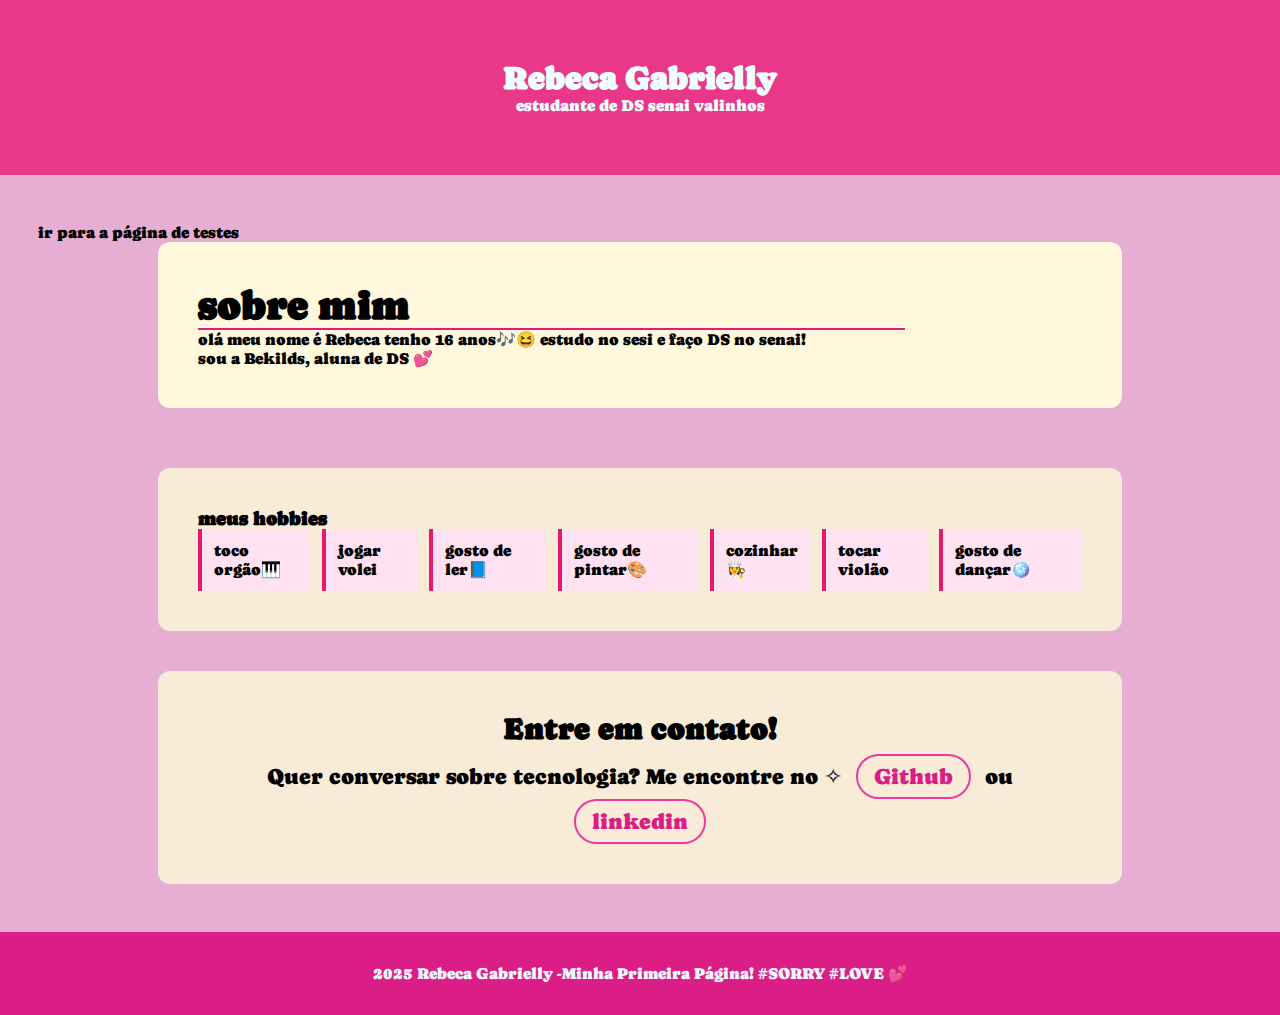
<file: index.html>
<!DOCTYPE html>
<html lang="pt-br">
<head>
    <meta charset="UTF-8">
    <meta name="viewport" content="width=device-width, initial-scale=1.0">
    <title>primeiro site</title>
    <link rel="stylesheet" href="assets/styles/index.css">
</head>
<body>
    <header>

        <h1>Rebeca Gabrielly</h1>
        <p>estudante de DS senai valinhos</p>
    </header>
    <main>
        <ahref="pages/testes.html">ir para a página de testes</ahref>
        <about-section>
            <h3 id ="titulo-sobre-mim">sobre mim</h3>
            <p class="texto-sobre-mim">olá meu nome é Rebeca tenho 16 anos🎶😆 estudo no sesi e faço DS no senai!

            </p>
            <p class="texto-sobre-mim">sou a Bekilds, aluna de DS 💕</p>
        </about-section>
        
        <hobbies>
            
            <h3 class="titulo-meus-hobbies">meus hobbies</h3>
            <ul>
                <li>toco orgão🎹</li>
<li>jogar volei </li>

<li>gosto de ler📘</li>
                <li>gosto de pintar🎨</li>
                    <li>cozinhar👩‍🍳</li>
                

                    <li>tocar violão </li>
                        <li> gosto de dançar🪩</li>
            </ul>
            
        </hobbies>
       
        <contact>
<h2>Entre em contato!</h2>
<p>Quer conversar sobre tecnologia? Me encontre no  ✧
    <a href="https://github.com/bekilds"target="_blank">Github</a> ou
    <a href="https://www.linkedin.com/feed/?trk=guest_homepage-basic_nav-header-signin">linkedin</a>
</p>

        </contact>
    </main>

    <footer>
        <p>2025 Rebeca Gabrielly -Minha Primeira Página! #SORRY #LOVE 💕</p>
    </footer>
    </body>
</html>
</file>
<file: assets/styles/index.css>
@import url('https://fonts.googleapis.com/css2?family=Caprasimo&display=swap');
/* Reset do CSS */
* {
    margin: 0px;
    padding: 0;
    box-sizing: border-box;
}

/*configuracoes gerais*/
body {
    display: flex;
    flex-direction: column;
    min-height: 100vh;
    font-family: "Caprasimo", serif;
}

header {
    background-color:rgb(233, 56, 138);
    color: azure;
    padding: 60px;
    text-align: center;
}
main{
     background-color:rgb(231, 174, 212) ;
     flex: 1;
     padding: 48px 38px;
     width: 100%;
}

about-section {
    display: block;
    background-color:cornsilk;
    width: 80%;
    margin: 0 auto;
    padding: 40px;
    border-radius: 12px;
    margin-bottom: 60px;
}


 #titulo-sobre-mim { 
    font-size: 40px;
    width: 80%;
    border-bottom: 2px solid rgb(219, 31, 125);
 }



 
 #texto-sobre-mim { 
    font-size: 30px;
    width: 80%;
    background-color: rgb(250, 196, 247);

 }

 hobbies {
   display:block;
   background-color: rgb(248, 236, 217);
   width: 80%;
   margin : 0 auto;
   padding: 40px;
   border-radius: 12px;
 }
 ul {
    list-style: none;
    padding: 0;
    display: flex;
    gap: 12px;
 }
 
 li{
    background-color: rgb(255, 225, 241);
    padding: 12px;
    border-left: 4px solid rgb(231, 25, 111);
    font-size: 16px;
    min-width: 80px;
 }
 li:hover {
    background-color: rgb(245, 166, 193);
    transform: translateX(5px);
    transition: all 0.3s ease;
 }

 #titulo-hobbies { 
    font-size: 40px;
    border-bottom: 2px solid rgb(248, 91, 156);
    margin-bottom: 20px;
 }

 contact {
   display:block;
   background-color: rgb(248, 236, 217);
   width: 80%;
   margin : 0 auto;
   padding: 40px;
   border-radius: 12px;
   margin-top: 40px;
 }
 
 contact h2 { 
   margin-bottom: 8px;
   font-size: 30px;
   text-align: center;
 }

 contact p {
   text-align: center;
   font-size: 22px;
 }

 contact a {
   color: #db1e86;
   text-decoration: none;
   padding: 0.5rem 1rem;
   margin: 0 0.5rem;
   border: 2px solid #ec3a9c;
   border-radius: 25px;
   display: inline-block;
   transition: all 0.3s ease;
 }

 contact a:hover {
   background-color: #db1e86;
   color: aliceblue;
   transform: translateY(-2px);


 }

 footer {
   background-color: #db1e86;
   color: aliceblue;
   text-align: center;
   padding: 2rem;
   width: 100%;
 }

 footer p {
   font-size: 1rem;
 }
</file>
